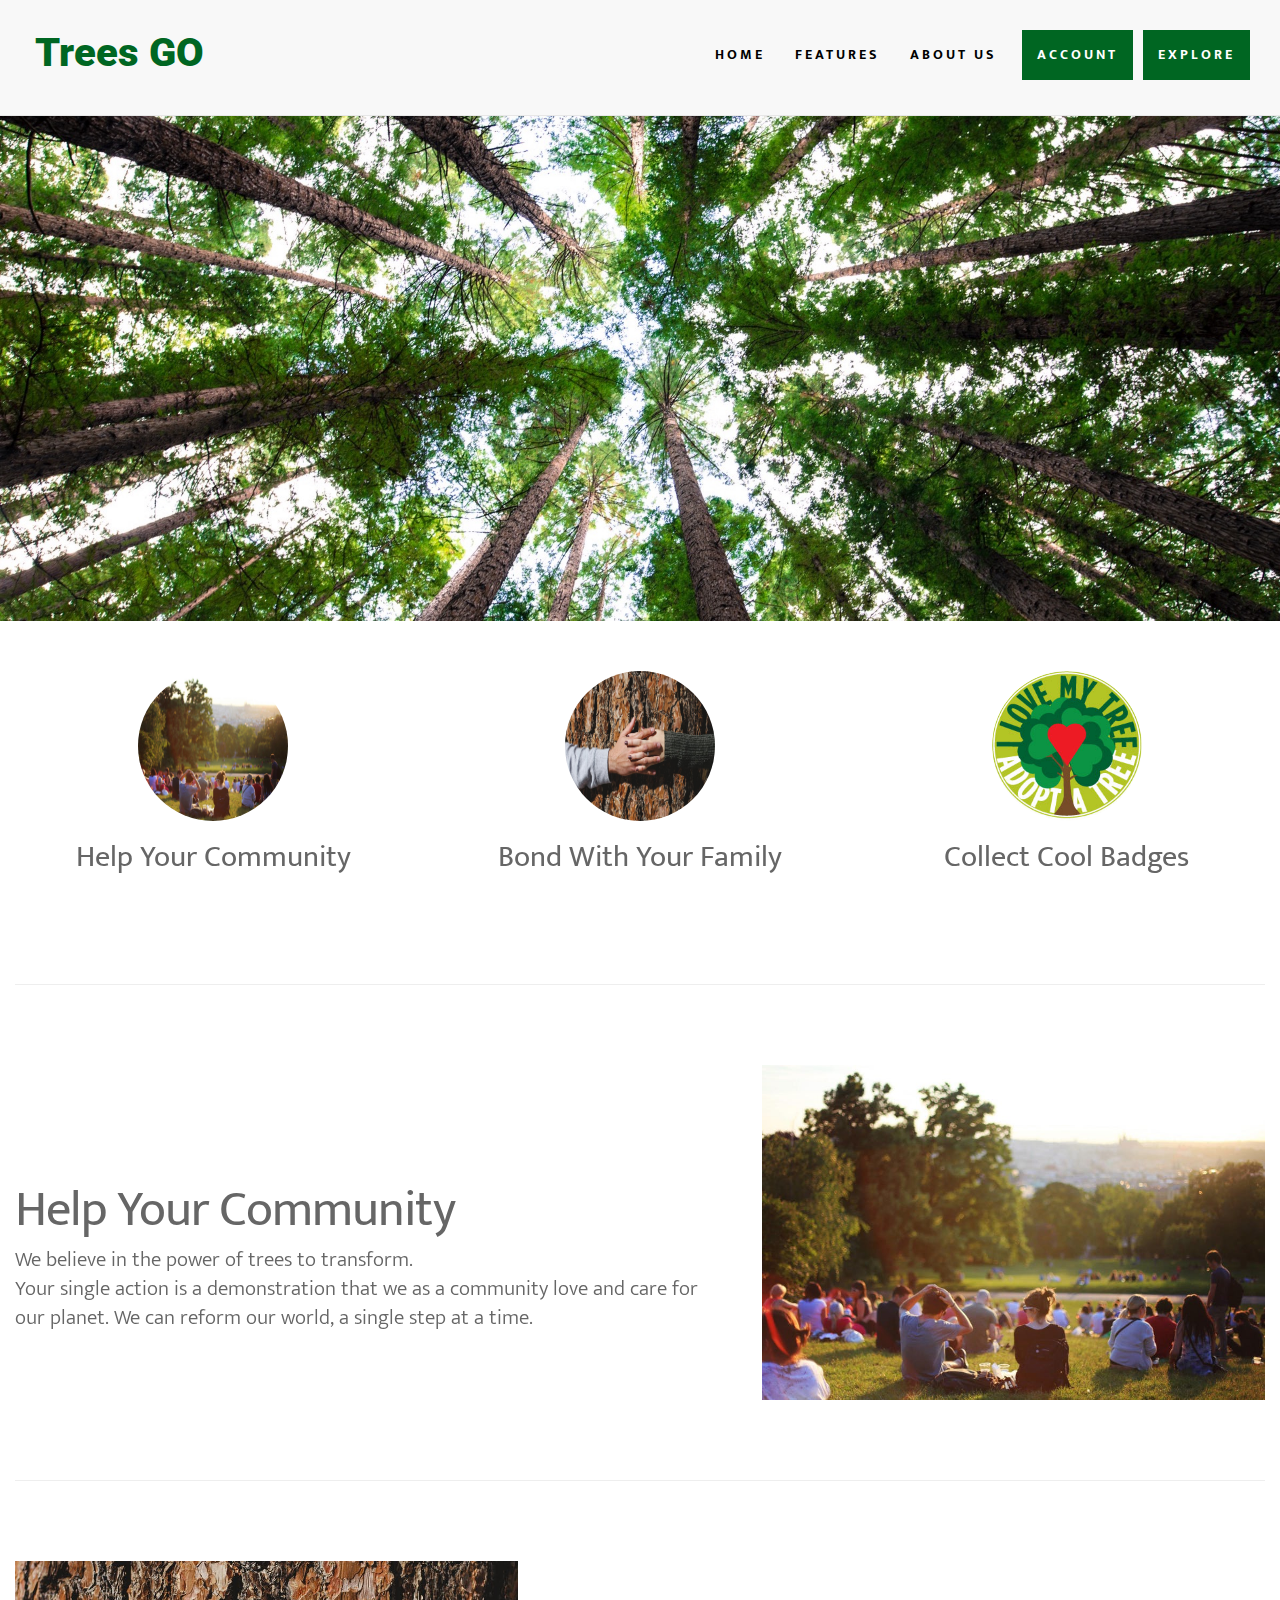
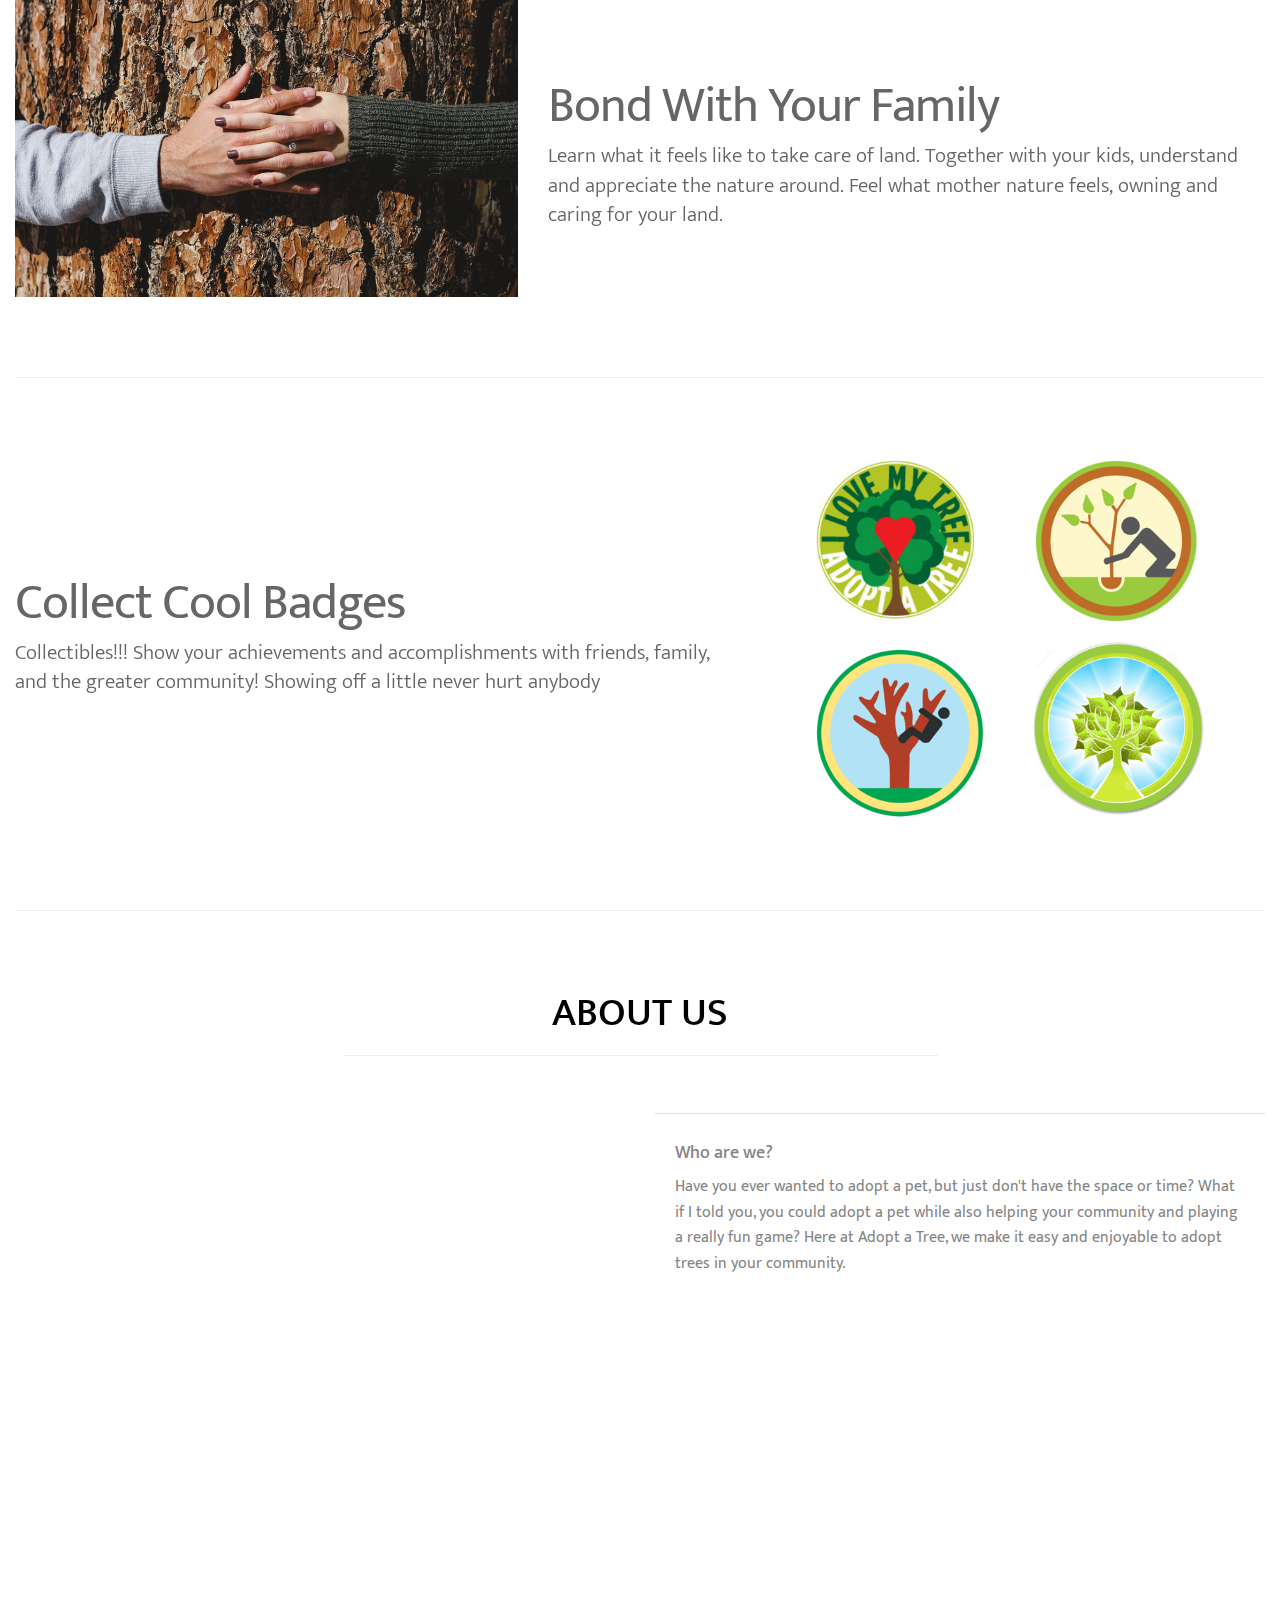
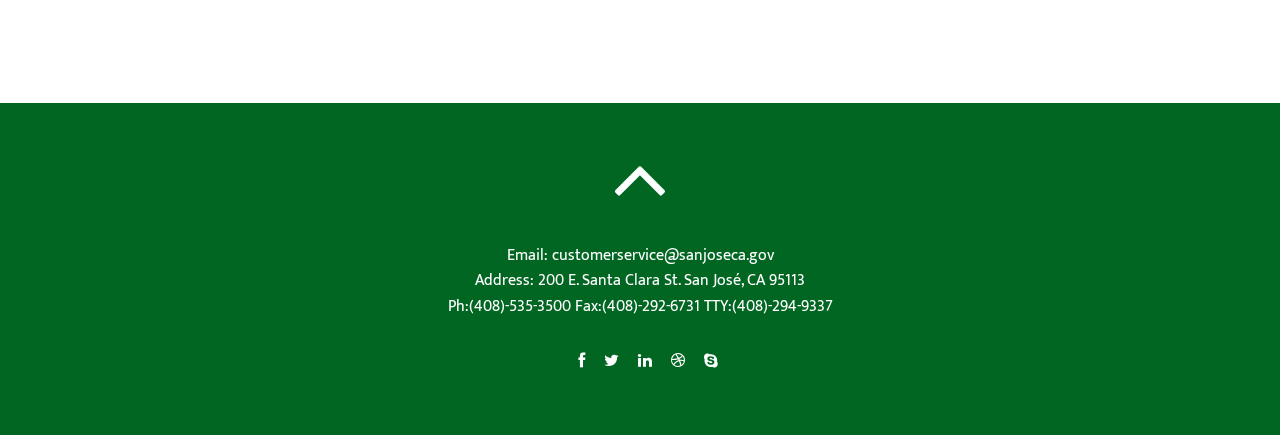
<file: index.html>
<!DOCTYPE html>
<html lang="en">
  <head>
    <meta charset="utf-8">
    <meta http-equiv="X-UA-Compatible" content="IE=edge">
    <meta name="viewport" content="width=device-width, initial-scale=1">
    <!-- The above 3 meta tags *must* come first in the head; any other head content must come *after* these tags -->
    <title>Trees GO</title>
    <link href="image/icon.png" type="image/gif" rel="shortcut icon" />

    <!-- Bootstrap -->
    <link href="css/bootstrap.min.css" rel="stylesheet">
	<link rel="stylesheet" href="css/font-awesome.min.css">
	<link href="css/animate.min.css" rel="stylesheet"> 
	<link href="css/animate.css" rel="stylesheet">
    <link href="css/index.css" rel="stylesheet">
    <link href="css/default.css" rel="stylesheet">
   
   
  </head>
  
  
<body>
    
    
<nav class="navbar navbar-default navbar-fixed-top">
    <div class="container row">
        <div class="site-logo">
            <span class="brand">Trees GO</span>
        </div>
    
        <!-- Brand and toggle get grouped for better mobile display -->
        <div class="navbar-header">
            <button type="button" class="navbar-toggle" data-toggle="collapse" data-target="#menu"> <i class="fa fa-bars"></i> </button>
        </div>
        <!-- Collect the nav links, forms, and other content for toggling -->
        <div class="collapse navbar-collapse" id="menu">
            <ul class="nav navbar-nav navbar-right">
                <li><a href="#home">Home</a></li>
                <li><a href="#feature">Features</a></li>
                <li><a href="#about">About Us</a></li>
                <li class="special"><a href="account.html" >Account</a></li>
                <li class="special"><a href="explore.htm" >Explore</a></li>
            </ul>
        </div>
        <!-- /.Navbar-collapse -->
    </div>
</nav>


<div id="intro-pic">
    <img src="image/banner.jpeg" class="img-responsive" alt="">
</div>


    
<div class="container marketing">
   <!-- Three columns of text below the carousel -->
   <div class="row">
       <div class="col-lg-4">
           <img class="img-circle" type="image/gif" src="image/community.jpeg" alt="" width="150" height="150">
               <h2 id="feature">Help Your Community</h2>
        </div><!-- /.col-lg-4 -->
       
       <div class="col-lg-4">
           <img class="img-circle" type="image/gif" src="image/family.jpeg"  alt="" width="150" height="150">
            <h2>Bond With Your Family</h2>
       </div><!-- /.col-lg-4 -->
       
       <div class="col-lg-4">
           <img class="img-circle" type="image/gif" src="image/badge1.jpg" alt="" width="150" height="150">
               <h2>Collect Cool Badges</h2>
       </div><!-- /.col-lg-4 -->
   </div><!-- /.row -->
   
   
   <!-- START THE FEATURETTES -->
   
   <hr class="featurette-divider">
   
   <div class="row featurette">
       <div class="col-md-7">
           <h2 class="featurette-heading">Help Your Community</h2>
           <p class="lead">We believe in the power of trees to transform. <br>
           Your single action is a demonstration that we as a community love and care for our planet. We can reform our world, a single step at a time.</p>
       </div>
       <div class="col-md-5">
           <img class="featurette-image img-responsive center-block" type="image/gif" src="image/community.jpeg" alt="Generic placeholder image" style="width:100%" >
       </div>
   </div>
   
   <hr class="featurette-divider">
   
   <div class="row featurette">
       <div class="col-md-7 col-md-push-5">
           <h2 class="featurette-heading">Bond With Your Family </h2>
           <p class="lead"> Learn what it feels like to take care of land. Together with your kids, understand and appreciate the nature around. Feel what mother nature feels, owning and caring for your land.</p>
       </div>
       <div class="col-md-5 col-md-pull-7">
           <img class="featurette-image img-responsive center-block" type="image/gif" src="image/family.jpeg" alt="Generic placeholder image" style="width:100%">
       </div>
   </div>
   
   <hr class="featurette-divider">
   
   <div class="row featurette">
       <div class="col-md-7">
           <h2 class="featurette-heading">Collect Cool Badges</h2>
           <p class="lead" id="about">Collectibles!!! Show your achievements and accomplishments with friends, family, and the greater community! Showing off a little never hurt anybody</p>
       </div>
       <div class="col-md-5">
           <img class="featurette-image img-responsive center-block" type="image/gif" src="image/badgeset.png" alt="Generic placeholder image" style="width:100%">
       </div>
   </div>
   
   <hr class="featurette-divider">
   
   <!-- /END THE FEATURETTES -->

</div>


<div class="container">
    <div class="center col-md-6 col-md-offset-3">
        <h2>About Us</h2>
        <hr>
    </div>
	
    <div class="row">
        <div class="col-sm-6 wow fadeInRight">
            <img id="about-pic" src="image/squrriel.jpeg">
        </div><!--/.col-sm-6-->

        <div class="col-sm-6 wow fadeInDown accordion">
            <div class="panel-group" id="accordion1">
                    
                <div class="panel panel-default">
                    <div class="panel-heading">
                        <h3 class="panel-title">
                            <a class="accordion-toggle" data-toggle="collapse" data-parent="#accordion1" href="#collapseOne1"> Who are we?
                            <button class="lbutton" style="float:right">&gt;</button> </a>
                        </h3>
                    </div>
                    <div id="collapseOne1" class="panel-collapse collapse in">
                        <div class="panel-body">
                            <h4>Who are we?</h4>
                            <p>Have you ever wanted to adopt a pet, but just don't have the space or time? What if I told you, you could adopt a pet while also helping your community and playing a really fun game? Here at Adopt a Tree, we make it easy and enjoyable to adopt trees in your community. </p>
                        </div>
                    </div>
                </div>

                <div class="panel panel-default">
                    <div class="panel-heading">
                        <h3 class="panel-title">
                            <a class="accordion-toggle" data-toggle="collapse" data-parent="#accordion1" href="#collapseTwo1"> What is Trees GO?
                            <button class="lbutton" style="float:right">&gt;</button> </a>
                        </h3>
                    </div>
                    <div id="collapseTwo1" class="panel-collapse collapse">
                        <div class="panel-body">
                            <p>Trees GO is an organization where citizens can contribute to the city of San Jose by adopting a tree in their name. They can select the area they want to allocate their tree in and will be notified from time to time to for maintenance. Each adopter will have an Adopt Status Tracker which tracks the status of their adoption. They can also collect cool badges for creating an account, adopting a certain number of trees, checking in on their trees, and more!<br>
                                Join today!</p>
                        </div>
                    </div>
                </div>

                <div class="panel panel-default">
                    <div class="panel-heading">
                        <h3 class="panel-title">
                            <a class="accordion-toggle" data-toggle="collapse" data-parent="#accordion1" href="#collapseThree1"> Why should I adopt a tree?
                            <button class="lbutton" style="float:right">&gt;</button> </a>
                        </h3>
                    </div>
                    <div id="collapseThree1" class="panel-collapse collapse">
                        <div class="panel-body">
                            <p>Beautification, environmental contribution, pride. Trees are one of nature's most diverse gifts, as they come in all shapes, sizes, and colors. Whether you adopt an exotic palm tree or a vibrant cherry blossom tree, the San Jose landscape will look that much more appealing to look at! In addition, trees are environmentally beneficial as they filter the air by absorbing C02 and providing oxygen. Of course there are people who have bricks and buildings named after them...but trees are just as great! Show your community you care by adopting a tree in your name today!</p>
                        </div>
                    </div>
                </div>
                    
                <div class="panel panel-default">
                    <div class="panel-heading">
                        <h3 class="panel-title">
                            <a class="accordion-toggle" data-toggle="collapse" data-parent="#accordion1" href="#collapseFour1"> Contact Us
                            <button class="lbutton" style="float:right">&gt;</button>
                            </a>
                        </h3>
                    </div>
                    <div id="collapseFour1" class="panel-collapse collapse">
                        <div class="panel-body">
                            <p>Contact us to learn more about this volunteer program!
                            <br> Email: customerservice@sanjoseca.gov
                            <br> Call us at: (408) 535 - 3500 <br>
                            </p>
                        </div>
                    </div>
                </div>
                
            </div><!--/#accordion1-->
        </div>
    </div><!--/.row-->
</div><!--/.container-->

	
	<footer id="footer" class="container row">
        <div class="col-md-6 col-md-offset-3">
            <div class="text-center">
                <a href="#home" class="scrollup"><i class="fa fa-angle-up fa-3x"></i></a>
            </div>
            <p>Email: customerservice@sanjoseca.gov </br>
            Address: 200 E. Santa Clara St.
            San José, CA 95113</br>
            Ph:(408)-535-3500
            Fax:(408)-292-6731
            TTY:(408)-294-9337</p>
        </div>
				
        <div class="top-bar col-lg-12 social">
            <ul class="social-share">
                <li><a href="#"><i class="fa fa-facebook"></i></a></li>
                <li><a href="#"><i class="fa fa-twitter"></i></a></li>
                <li><a href="#"><i class="fa fa-linkedin"></i></a></li>
                <li><a href="#"><i class="fa fa-dribbble"></i></a></li>
                <li><a href="#"><i class="fa fa-skype"></i></a></li>
            </ul>
        </div>

    </footer><!--/#footer-->
	
	
	<!-- jQuery (necessary for Bootstrap's JavaScript plugins) -->
	<script src="js/jquery.js"></script>
	<!-- Include all compiled plugins (below), or include individual files as needed -->
	<script src="js/bootstrap.min.js"></script>
	<script src="js/jquery.prettyPhoto.js"></script>
    <script src="js/jquery.isotope.min.js"></script> 
	<script src="js/wow.min.js"></script>
	<script src="js/jquery.easing.min.js"></script>	
    <script src="https://maps.google.com/maps/api/js?sensor=true"></script>
	<script src="js/main.js"></script>
    
</body>
</html>
</file>
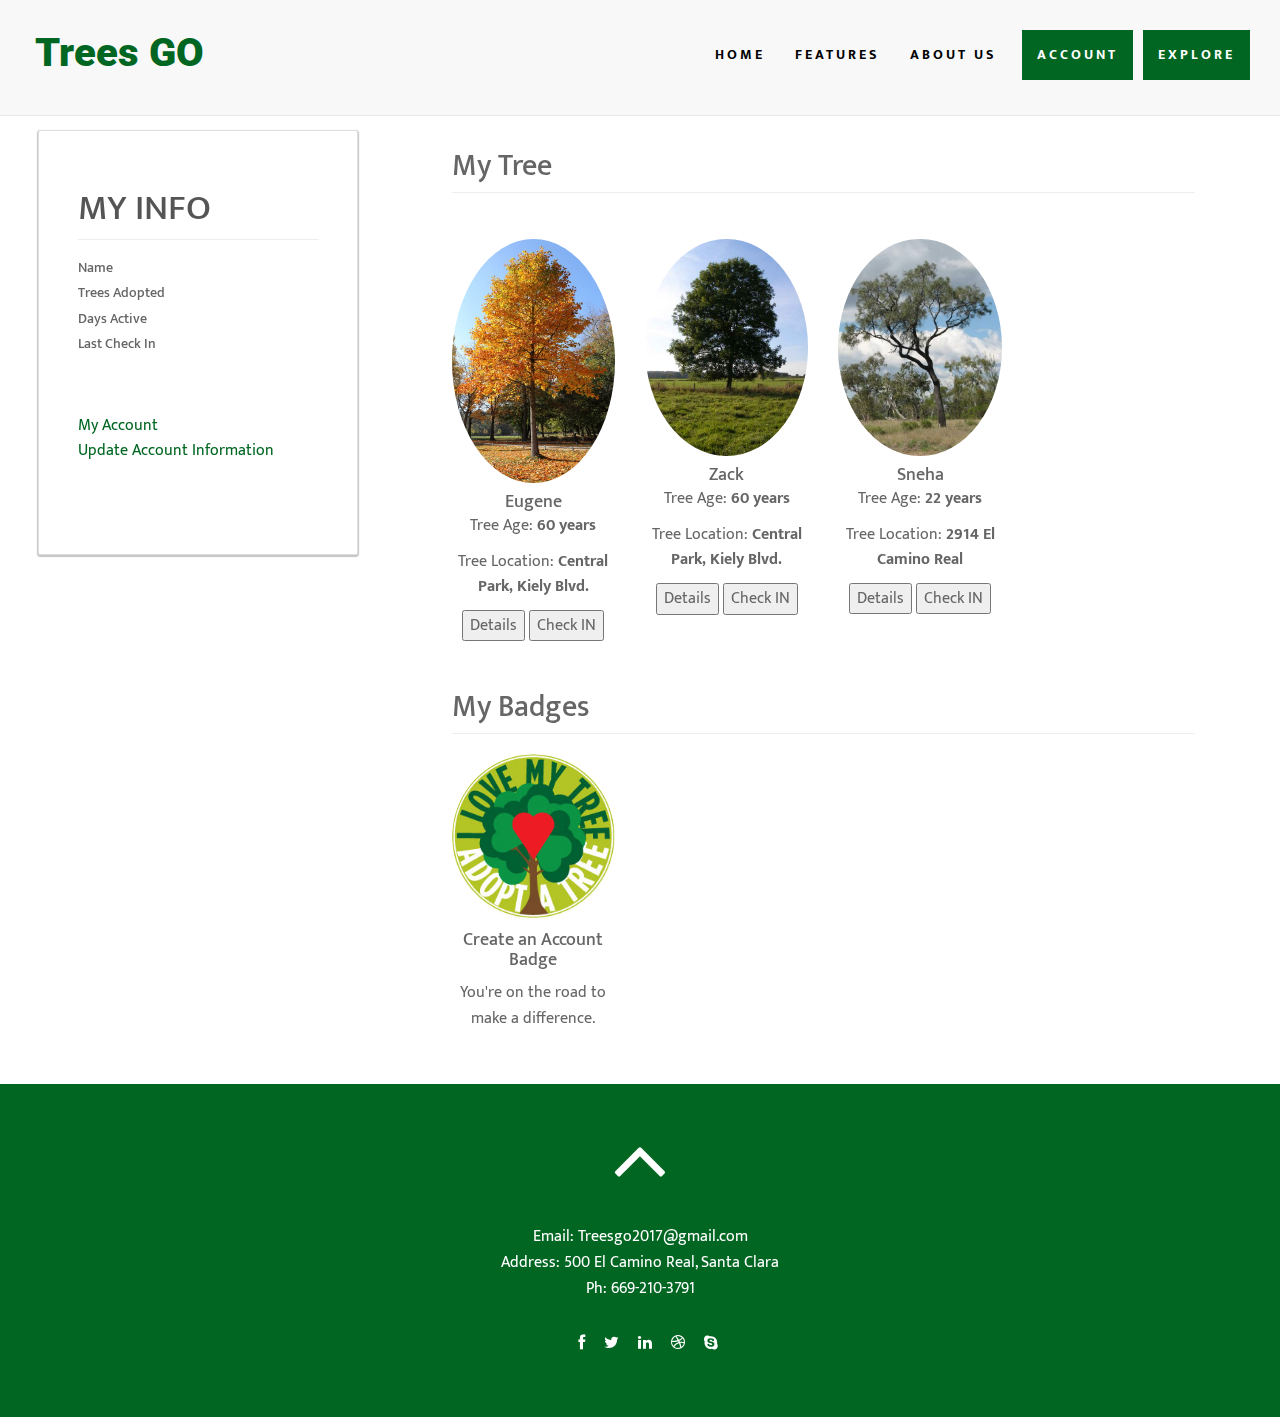
<file: account.html>
<!DOCTYPE html>
<html lang="en">
  <head>
    <meta charset="utf-8">
    <meta http-equiv="X-UA-Compatible" content="IE=edge">
    <meta name="viewport" content="width=device-width, initial-scale=1">
    <!-- The above 3 meta tags *must* come first in the head; any other head content must come *after* these tags -->
    <title>Trees GO</title>
    <link href="image/icon.png" type="image/gif" rel="shortcut icon" />
    
    <!-- Bootstrap -->
    <link href="css/bootstrap.min.css" rel="stylesheet">
    <link rel="stylesheet" href="css/font-awesome.min.css">
    <link href="css/animate.min.css" rel="stylesheet">
    <link href="css/animate.css" rel="stylesheet" />

    <link href="css/default.css" rel="stylesheet">
    <link href="css/account.css" rel="stylesheet">
        
    
    <link rel="stylesheet" href="https://fonts.googleapis.com/icon?family=Material+Icons">

    <!-- =======================================================
        Theme Name: OnePage
        Theme URL: https://bootstrapmade.com/onepage-multipurpose-bootstrap-template/
        Author: BootstrapMade
        Author URL: https://bootstrapmade.com
    ======================================================= -->
  </head>
  
  
<body onload="openTab(event, 'account')">
    

<nav class="navbar navbar-default navbar-fixed-top">
    <div class="container row">
        <div class="site-logo">
            <span class="brand">Trees GO</span>
        </div>
        
        <!-- Brand and toggle get grouped for better mobile display -->
        <div class="navbar-header">
            <button type="button" class="navbar-toggle" data-toggle="collapse" data-target="#menu"> <i class="fa fa-bars"></i> </button>
        </div>
        <!-- Collect the nav links, forms, and other content for toggling -->
        <div class="collapse navbar-collapse" id="menu">
            <ul class="nav navbar-nav navbar-right">
                <li><a href="index.html#home">Home</a></li>
                <li><a href="index.html#feature">Features</a></li>
                <li><a href="index.html#about">About Us</a></li>
                <li class="special"><a href="account.html" >Account</a></li>
                <li class="special"><a href="explore.htm" >Explore</a></li>
            </ul>
        </div>
        <!-- /.Navbar-collapse -->
    </div>
</nav>

<!-- sidebar-collapse -->
<div class="col-sm-3 col-md-3 sidebar card">
    <div id="my_info">
    	<h1> MY INFO </h1>
    </div>
    <hr style="clear:both">
    <h5> Name </h5>
    <h5> Trees Adopted </h5>
    <h5> Days Active </h5>
    <h5> Last Check In </h5>
    <br> <br>
    <div class="tab">
    	<a class="tablinks" onclick="openTab(event, 'account')"> My Account </a>
    	<br>
    	<a class="tablinks" onclick="openTab(event, 'update')"> Update Account Information </a>
    </div>
    <br>
    <br>
</div>

<div class="col-sm-9 col-md-8 tabcontent" id="account">

    <!-- tree images need to be 200 X 300 -->
    <div class="main">
        <h2 class="page-header"> My Tree </h2>
        <br>
        <div class="row placeholders">
            <div class="col-xs-6 col-sm-3 placeholder">
                <img src="image/tree_account2.jpg" class="treeImg" alt="Tree Image" >
                <h4> Eugene</h4>
                <p> Tree Age: <b> 60 years </b> </p>
                <p> Tree Location: <b> Central Park, Kiely Blvd. </b> </p>
                <button> Details </button>
                <button> Check IN </button>
            </div>

            <div class="col-xs-6 col-sm-3 placeholder">
                <img src="image/tree_account.jpg" class="treeImg" alt="Tree Image">
                <h4> Zack </h4>
                <p> Tree Age: <b> 60 years </b> </p>
                <p> Tree Location: <b> Central Park, Kiely Blvd. </b> </p>
                <button> Details </button>
                <button> Check IN </button>
            </div>
            
            <div class="col-xs-6 col-sm-3 placeholder">
                <img src="image/tree_account1.jpg" class="treeImg" alt="Tree Image" >
                <h4> Sneha </h4>
                <p> Tree Age: <b> 22 years </b> </p>
                <p> Tree Location: <b> 2914 El Camino Real </b> </p>
                <button> Details </button>
                <button> Check IN </button>
            </div>
        </div>
    </div>

    <div class="main">
        <h2 class="page-header">My Badges</h2>
        <div class="row" id="badge-display" >
            <div class="col-xs-6 col-sm-3 badge_info">
                <img src="image/badge1.jpg" width="200" height="200" alt="badge">
                <h4>Create an Account Badge</h4>
                <span>You're on the road to make a difference.</span>
            </div>

     <!--
            <div class="col-xs-6 col-sm-3 badge_info">
                <img src="image/badge2.png" width="200" height="200" class="img-responsive" alt="badge">
                <h4>Tree Hugger Badge</h4>
                <span>You have adopted 3 trees.</span>
            </div>
            <div class="col-xs-6 col-sm-3 badge_info">
                <img src="image/badge3.png" width="200" height="200" class="img-responsive" alt="badge">
                <h4>Tree Lover Badge</h4>
                <span>You have checked in on your tree(s) 100 days in a row. </span>
            </div>
            <div class="col-xs-6 col-sm-3 badge_info">
                <img src="image/badge4.jpg" width="200" height="200" class="img-responsive" alt="badge">
                <h4>Tree Adoption Connoisseur</h4>
                <span>You have adopted 10 trees. </span>
            </div>
		 -->
        </div>
    </div>
    
</div>

<div class="col-sm-9 col-md-8 tabcontent" id="update">

    <div class="main">
        <h2 class="page-header"> Update Account Information </h2>
        <form method="post" action="">
            <span class="col-xs-12 col-sm-12 col-md-6 col-lg-6"> First Name <input type="text" name="fname" value="Bob" required> </span>
            <span class="col-xs-12 col-sm-12 col-md-6 col-lg-6"> Last Name <input type="text" name="lname" value="B" required> </span>
            <br> <br>
            <span class="col-xs-12 col-sm-12 col-md-6 col-lg-6"> Address <input type="text" name="address" value="500 El Camino Real"> </span>
            <br><br>
            <span class="col-xs-12 col-sm-12 col-md-6 col-lg-6"> City <input type="text" name="city" value="Santa Clara"> </span>
            <span class="col-xs-12 col-sm-12 col-md-6 col-lg-6"> Zipcode <input type="text" name="zipcode" value="95053"> </span>
            <br> <br>
            <span class="col-xs-12 col-sm-12 col-md-6 col-lg-6"> Email <input type="email" name="email" value="123@123.com" required> </span>
            <br> <br>
            <span class="col-xs-12 col-sm-12 col-md-6 col-lg-6"> Phone <input type="tel" name="phone" value="1234567890"> </span>
            <br> <br>
            
            <button type="reset"> Reset </button>
            <button type="submit"> Save </button>
        </form>
        
    </div>
</div>

<!--
<div class="admin">

    <h2 class="page-header"> Administrator Tools </h2>
</div>

-->

    <footer id="footer" class="container row">
        <div class="col-md-6 col-md-offset-3">
            <div class="text-center">
                <a href="#home" class="scrollup"><i class="fa fa-angle-up fa-3x"></i></a>
            </div>
            <p> Email: Treesgo2017@gmail.com <br>
            	Address: 500 El Camino Real, Santa Clara <br>
				Ph: 669-210-3791
			</p>
        </div>
        
        <div class="top-bar col-lg-12 social">
            <ul class="social-share">
                <li><a href="#"><i class="fa fa-facebook"></i></a></li>
                <li><a href="#"><i class="fa fa-twitter"></i></a></li>
                <li><a href="#"><i class="fa fa-linkedin"></i></a></li>
                <li><a href="#"><i class="fa fa-dribbble"></i></a></li>
                <li><a href="#"><i class="fa fa-skype"></i></a></li>
            </ul>
        </div>
        
    </footer>
    
    
    <!-- jQuery (necessary for Bootstrap's JavaScript plugins) -->
    <script src="js/jquery.js"></script>
    <!-- Include all compiled plugins (below), or include individual files as needed -->
    <script src="js/bootstrap.min.js"></script>
    <script src="js/jquery.prettyPhoto.js"></script>
    <script src="js/jquery.isotope.min.js"></script>
    <script src="js/wow.min.js"></script>
    <script src="js/jquery.easing.min.js"></script>
    <script src="https://maps.google.com/maps/api/js?sensor=true"></script>
    <script src="js/main.js"></script>
    <script src="js/account.js"></script>
    
</body>
</html>
</file>
<file: css/index.css>
#intro-pic{
    padding-top:90px;
    width: 100%;
}

.center h2{
  font-size: 40px;
  margin-top: 0;
  margin-bottom: 10px;
  text-align:center;
  color:#000;
  text-transform:uppercase;
}

/* Center align the text within the three columns below the carousel */
.marketing .col-lg-4 {
    margin-top: 50px;
    margin-bottom: 20px;
    text-align: center;
}
.marketing h2 {
    font-weight: normal;
}
.marketing .col-lg-4 p {
    margin-right: 10px;
    margin-left: 10px;
}


/* Featurettes
 ------------------------- */

.featurette-divider {
    margin: 80px 0; /* Space out the Bootstrap <hr> more */
}

/* Thin out the marketing headings */
.featurette-heading {
    font-weight: 300;
    line-height: 1;
    letter-spacing: -1px;
}


/* RESPONSIVE CSS
 -------------------------------------------------- */

@media (min-width: 768px) {
    /* Navbar positioning foo */
    .navbar-wrapper {
        margin-top: 20px;
    }
    .navbar-wrapper .container {
        padding-right: 15px;
        padding-left: 15px;
    }
    .navbar-wrapper .navbar {
        padding-right: 0;
        padding-left: 0;
    }
    
    /* The navbar becomes detached from the top, so we round the corners */
    .navbar-wrapper .navbar {
        border-radius: 4px;
    }
    
    /* Bump up size of carousel content */
    .carousel-caption p {
        margin-bottom: 20px;
        font-size: 21px;
        line-height: 1.4;
    }
    
    .featurette-heading {
        font-size: 50px;
    }
}

@media (min-width: 992px) {
    .featurette-heading {
        margin-top: 120px;
    }
}

#about  {

	margin-bottom:40px;
}

#about  img {	
	margin-bottom:40px;
}

.panel-default{
  border-color: transparent;
}

.panel-default>.panel-heading,
.panel{
  background-color: #e6e6e6; 
  border:0 none;
  box-shadow:none;
}

.panel-default>.panel-heading+.panel-collapse .panel-body{
  background: #fff;
  color: #858586;
}

.panel-body{
  padding: 20px 20px 10px;
}

.panel-group .panel+.panel{
  margin-top: 20px;
  border-top: 1px solid #fff;
}

.panel-group .panel{
  border-radius: 0;
}

.panel-heading{
	border-radius: 0;
}

.panel-title>a{
  color: #4e4e4e;
}

.lbutton{
    background-color:#006622;
    color:white;
    text-align: center;
    border:none;
    width: 40px;
    line-height: 32px;
    font-size: 20px;
    margin-top: -10px;
    margin-right: -15px;
}


.accordion-inner img{
  border-radius: 4px;
}


.panel-heading.active{
  background: #1f1f20;
}

.panel-heading.active .panel-title>a{
  color:#fff;
}

a.accordion-toggle  i{
  width: 40px;
  line-height: 38px;
  font-size: 20px;
  margin-top: -10px;
  text-align: center;
  margin-right: -15px;
  background: #006622;
  color:#fff;
}

.panel-heading.active a.accordion-toggle i{
  background: #006622;
  color: #fff;
}

.panel-heading.active a.accordion-toggle.collapsed i{
  background: #006622;
  color: #fff;
}

#features {
	margin-top:50px;
	padding:50px;
	text-align:center;
}

#features .lead {
	text-align:center;
	font-size:18px;
	margin-bottom:50px;
}

#features img {
	border-radius:30%;
	margin-top:30px;
	margin-bottom:40px;
}
</file>
<file: css/account.css>
body{
    margin-top:100px;
}

a{
    text-decoration: none;
    color: #006622;
}

a:hover{
    text-decoration: underline;
    color: #006622;
}

#account{
    margin-top: 50px;
    font-size: 16px;
    display: inline-block;
}

#update{
    margin-top: 50px;
    font-size: 16px;
    display: inline-block;
    margin-bottom: 50px;
}

.main{
    margin-left: 0px;
    width: 100%;
    padding: 0 3%;
}

.sidebar {
    display: block;
    padding:3%;
    margin: 0 3%;
    margin-top: 30px;
    margin-bottom: 30px;
}

.card{
    background-color: #fff;
    border: 1px solid rgba(0,0,0,.125);
    border-radius: .25rem;
    position: relative;
    box-shadow: 0 1px 1px 1px hsla(0,0%,66%,.67);
}

#my_info h1{
    float: left;
    color: #555;
}

/*
#logout{
    float: right;
    margin-top: 25px;
    margin-bottom: 10px;
    padding: 0px;
    margin-right: 20px;
}
*/

/*
 * Main content
 */


@media (min-width: 768px) {
    .main {
        padding-right: 40px;
        padding-left: 40px;
    }
}
.main .page-header {
    margin-top: 0;
}


/*
 * Placeholder dashboard ideas
 */

.placeholders, #badge-display{
    margin-bottom: 30px;
    text-align: center;
}
.placeholders h4 {
    margin-bottom: 0;
}

.placeholder {
    margin-bottom: 20px;
    text-align: center;
}
.placeholder img {
    display: inline-block;
    border-radius: 50%;
}

.treeImg{
    width: 100%;
}

.badge_info img{
    width: 100%;
    height: auto;
    border-radius: 50%;
}

.badge_info{
    margin-bottom: 20px;
    text-align: center;
    height: 280px;
}

.admin{
    display: inline-block;
    padding: 0 30px;
    width: 100%;
}
</file>
<file: css/default.css>
/*
    Theme Name: OnePage
    Theme URL: https://bootstrapmade.com/onepage-multipurpose-bootstrap-template/
    Author: BootstrapMade
    Author URL: https://bootstrapmade.com
*/
/* ==== Google font ==== */
@import url(https://fonts.googleapis.com/css?family=Roboto:400,300,700,900);
@import url('https://fonts.googleapis.com/css?family=Ek+Mukta:400,600,700');

body {
    width: 100%;
    height: 100%;
    font-family: 'Ek Mukta', sans-serif;
	font-weight: 300;
    color: #666;
    background-color: #fff;
	font-size: 16px;
    line-height: 1.6em;
	font-weight: 400;
}

p {
    font-size:16px;
    
}

.container{
    width: 100%;
    margin: 0;
}

/* --- logo --- */
.site-logo {	
	margin-top:40px;
	margin-bottom:20px;
    margin-left: 20px;
    float: left;
}

.site-logo span.brand {
	color: #006622;
	font-size: 40px;
	font-family: 'Roboto', sans-serif;
	font-weight: 900;
	
}
.site-logo span.brand:hover {
	text-decoration:none;
}

/* ------- Navigation ------------ */

.navbar {
    margin-bottom: 0;
}

.navbar-brand {
    font-weight: 700;
}

.navbar-brand:focus {
    outline: 0;
}

.nav.navbar-nav {
	padding:30px;
}

.navbar-header{
    margin-top: 25px;
    margin-bottom:0px;
}

.navbar-fixed-top ul.nav li a {
	font-size: 14px;
	letter-spacing: 3px;
    color: #000;
	text-transform: uppercase;
	font-weight: 700;
}

.navbar-fixed-top.top-nav-collapse ul.nav li a {
	    -webkit-transition: all .2s ease-in-out;
    -moz-transition: all .2s ease-in-out;
    transition: all .2s ease-in-out;
	color: #fff;
}

.navbar-fixed-top ul.nav ul.dropdown-menu {
    border-radius: 0;
	margin-top: 21px;
	border-top: none;
}

.navbar-fixed-top ul.nav li a:hover ul.dropdown-menu {
	    -webkit-transition: all .2s ease-in-out;
    -moz-transition: all .2s ease-in-out;
    transition: all .2s ease-in-out;
}

.navbar-fixed-top ul.nav ul.dropdown-menu li:last-child{
	border-bottom: none;
}

.navbar-fixed-top ul.nav ul.dropdown-menu li a {
	padding: 10px 20px;
}

.navbar-fixed-top.top-nav-collapse ul.nav ul.dropdown-menu li a {
	color: #666;
}

.navbar-fixed-top .nav li a {
    -webkit-transition: background .3s ease-in-out;
    -moz-transition: background .3s ease-in-out;
    transition: background .3s ease-in-out;
}

.navbar-fixed-top .nav li a:hover{
    outline: 0;
    background-color:white;
	color:#006622;
}

.navbar-fixed-top .nav .special a{
    outline: 0;
    background-color:#006622;
    color:white;
}

.navbar-toggle {
    padding: 4px 12px;
    font-size: 18px;
    color: #000;
}

.navbar-toggle:focus,
.navbar-toggle:active {
    outline: 0;
}

.navbar-fixed-top .special {
    background-color: #006622;
    color: white;
    margin-left: 10px;
    margin-bottom:5px;
}


/* RESPONSIVE CSS
 -------------------------------------------------- */

@media (min-width: 768px) {
    /* Navbar positioning foo */
    .navbar-wrapper {
        margin-top: 20px;
    }
    .navbar-wrapper .container {
        padding-right: 15px;
        padding-left: 15px;
    }
    .navbar-wrapper .navbar {
        padding-right: 0;
        padding-left: 0;
    }
    
    /* The navbar becomes detached from the top, so we round the corners */
    .navbar-wrapper .navbar {
        border-radius: 4px;
    }
}

#footer {
  margin-top: 30px;
  padding-top: 30px;
  padding-bottom: 30px;
  color: #fff;
  background: #006622;
  text-align:center;
  width: 100%;
  margin: 0;
  display: inline-block;
}

#footer a {
  color: #fff;
}

#footer a:hover {
  color: #fff;
}

#footer ul {
  list-style: none;
  padding: 0;
  margin: 0;
  text-align:center;
}

#footer ul > li {
	margin-top:20px;
	margin-bottom:30px;
  display: inline-block;
  margin-left: 15px;
  text-align:center;
}

.text-center {
	margin-bottom:20px;
	font-size:30px;

}
</file>
